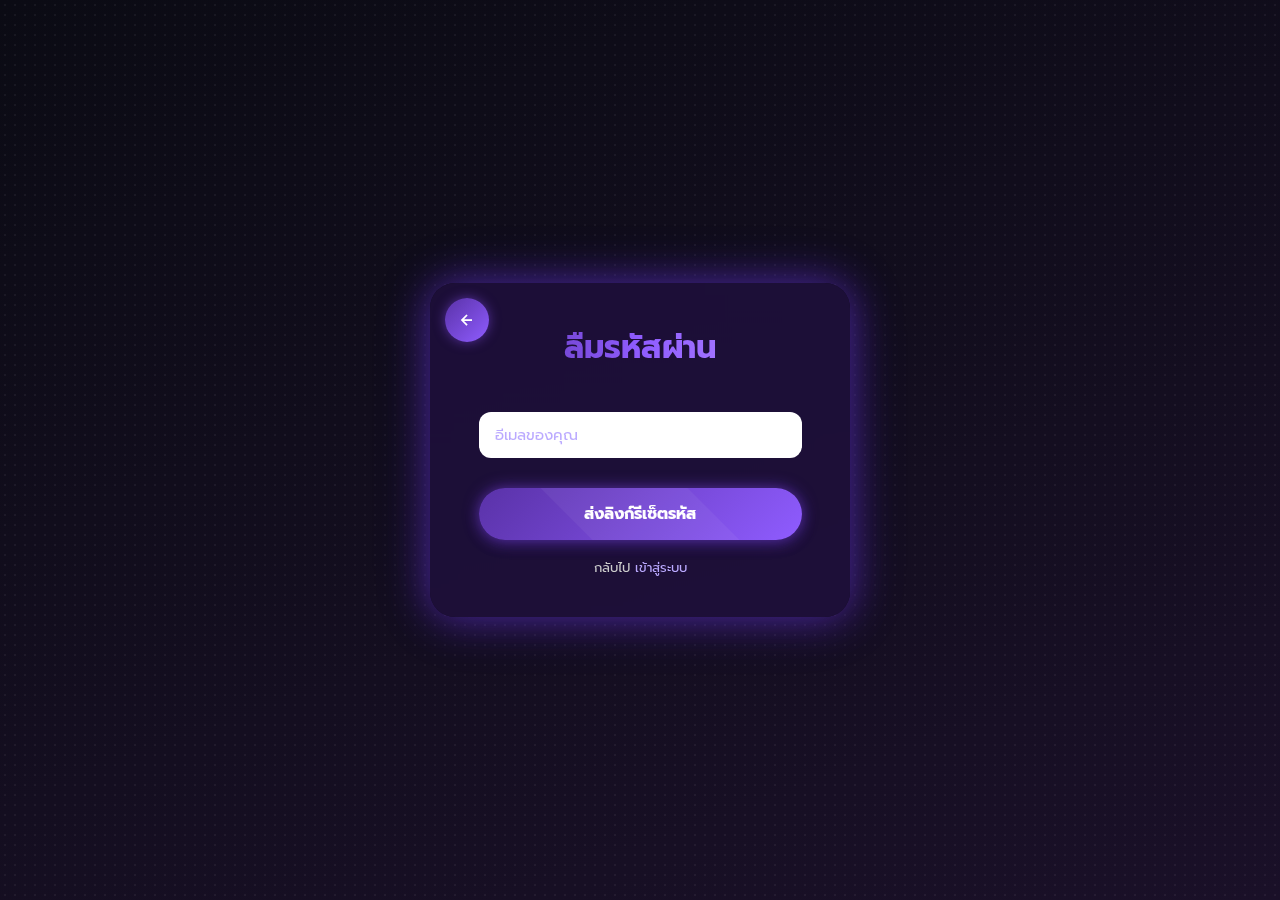
<file: forgot.html>
<!DOCTYPE html>
<html lang="th">
<head>
<meta charset="UTF-8">
<meta name="viewport" content="width=device-width, initial-scale=1.0">
<title>Forgot Password - Aniverse</title>
<link href="https://unpkg.com/boxicons@latest/css/boxicons.min.css" rel="stylesheet">
<link href="https://fonts.googleapis.com/css2?family=Prompt:wght@400;600;700&display=swap" rel="stylesheet">
<style>
/* =====================
   🌌 SOLO LEVELING FORGOT PASSWORD
   ===================== */
* {
  margin: 0;
  padding: 0;
  box-sizing: border-box;
  font-family: 'Prompt', sans-serif;
}

body {
  height: 100vh;
  display: flex;
  justify-content: center;
  align-items: center;
  overflow: hidden;
  color: #eee;
  background: linear-gradient(160deg, #0b0b14, #1a1028);
  position: relative;
}

body::before {
  content: '';
  position: absolute;
  inset: 0;
  background: radial-gradient(circle, rgba(255,255,255,0.05) 1px, transparent 1px);
  background-size: 10px 10px;
  z-index: 0;
  pointer-events: none;
}

/* =====================
   FORGOT PASSWORD CARD
   ===================== */
.forgot-card {
  position: relative;
  width: 420px;
  padding: 40px 40px;
  background: rgba(30, 15, 60, 0.85);
  border-radius: 25px;
  backdrop-filter: blur(12px);
  box-shadow: 0 0 40px rgba(120, 60, 255, 0.5), 0 0 60px rgba(80, 40, 200, 0.2);
  text-align: center;
  z-index: 1;
  overflow: hidden;
  animation: fadeIn 0.8s ease forwards;
}

.forgot-card .title {
  font-size: 32px;
  font-weight: 700;
  background: linear-gradient(90deg, #5a32a8, #8f5cff, #b58cff);
  -webkit-background-clip: text;
  color: transparent;
  margin-bottom: 30px;
}

.forgot-card input {
  width: 95%;
  padding: 12px 16px;
  margin: 10px 0;
  font-size: 15px;
  border-radius: 12px;
  border: none;
  outline: none;
}

.forgot-card input::placeholder {
  color: #bbaaff;
}

.forgot-card input:focus {
  box-shadow: 0 0 12px rgba(140,80,255,0.7), inset 0 0 10px rgba(120,60,255,0.4);
  background: rgba(60,25,100,0.6);
}

.forgot-card .btn-reset {
  width: 95%;
  padding: 14px 0;
  margin-top: 20px;
  border: none;
  border-radius: 50px;
  font-size: 16px;
  font-weight: 700;
  cursor: pointer;
  color: #fff;
  background: linear-gradient(135deg, #5a32a8, #8f5cff);
  box-shadow: 0 0 15px rgba(140,80,255,0.5), 0 5px 15px rgba(80,40,200,0.2);
  transition: all 0.3s ease;
  position: relative;
  overflow: hidden;
}

.forgot-card .btn-reset::before {
  content: '';
  position: absolute;
  top: -50%;
  left: -50%;
  width: 200%;
  height: 200%;
  background: rgba(255,255,255,0.05);
  transform: rotate(45deg);
  transition: all 0.5s ease;
}

.forgot-card .btn-reset:hover::before {
  top: -30%;
  left: -30%;
}

.forgot-card .btn-reset:hover {
  transform: scale(1.05);
  box-shadow: 0 0 25px rgba(140,80,255,0.7), 0 8px 20px rgba(80,40,200,0.3);
}

.forgot-card .extra {
  margin-top: 18px;
  font-size: 13px;
  color: #ccc;
}

.forgot-card .extra a {
  color: #bbaaff;
  text-decoration: none;
  transition: 0.3s;
}

.forgot-card .extra a:hover {
  color: #8f5cff;
  text-decoration: underline;
}

/* BACK BUTTON */
.back-btn {
  position: absolute;
  top: 15px;
  left: 15px;
  width: 44px;
  height: 44px;
  border-radius: 50%;
  border: none;
  background: linear-gradient(135deg, #5a32a8, #8f5cff);
  color: #fff;
  display: flex;
  align-items: center;
  justify-content: center;
  font-size: 20px;
  cursor: pointer;
  box-shadow: 0 0 12px rgba(140,80,255,0.5);
  transition: all 0.3s ease;
}

.back-btn:hover {
  transform: scale(1.1);
  background: linear-gradient(90deg, #8f5cff, #5a32a8);
}

/* FADE IN ANIMATION */
@keyframes fadeIn {
  from { opacity: 0; transform: translateY(20px); }
  to { opacity: 1; transform: translateY(0); }
}

/* RESPONSIVE */
@media (max-width: 400px) {
  .forgot-card {
    width: 90%;
    padding: 30px 20px;
  }

  .forgot-card input, .forgot-card .btn-reset {
    width: 95%;
  }
}
</style>
</head>
<body>

<div class="forgot-card">
  <button class="back-btn" onclick="window.location.href='login.html'">
    <i class='bx bx-left-arrow-alt'></i>
  </button>

  <div class="title">ลืมรหัสผ่าน</div>

  <input type="email" id="email" placeholder="อีเมลของคุณ">

  <button class="btn-reset" onclick="resetPassword()">ส่งลิงก์รีเซ็ตรหัส</button>

  <div class="extra">
    กลับไป <a href="login.html">เข้าสู่ระบบ</a>
  </div>
</div>

<script>
function resetPassword() {
  const email = document.getElementById("email").value.trim();
  if(email === "") {
    alert("กรุณากรอกอีเมลของคุณ");
    return;
  }
  // ตัวอย่าง mock action
  alert(`ส่งลิงก์รีเซ็ตรหัสผ่านไปที่: ${email} 🔒`);
  document.getElementById("email").value = "";
}
</script>

</body>
</html>
</file>
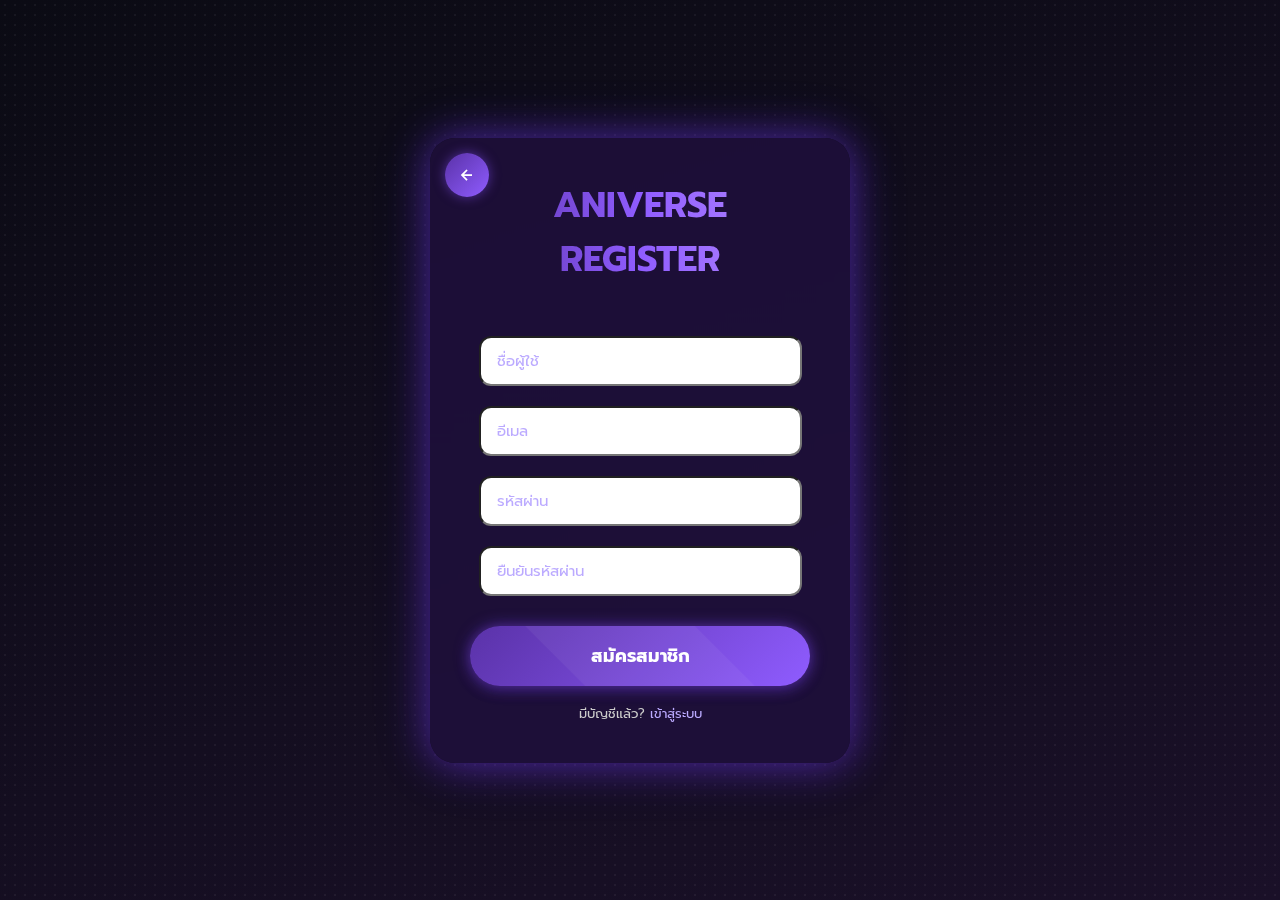
<file: register.html>
<!DOCTYPE html>
<html lang="th">
<head>
<meta charset="UTF-8">
<title>Register - Aniverse</title>
<link href="https://unpkg.com/boxicons@latest/css/boxicons.min.css" rel="stylesheet">
<link href="https://fonts.googleapis.com/css2?family=Prompt:wght@400;600;700&display=swap" rel="stylesheet">
<style>
/* (คงดีไซน์เดิมทั้งหมดที่คุณส่งมา) */
*{margin:0;padding:0;box-sizing:border-box;font-family:'Prompt',sans-serif;}
body{height:100vh;display:flex;justify-content:center;align-items:center;overflow:hidden;color:#eee;background:linear-gradient(160deg,#0b0b14,#1a1028);position:relative;}
body::before{content:'';position:absolute;inset:0;background:radial-gradient(circle,rgba(255,255,255,0.05)1px,transparent 1px);background-size:10px 10px;z-index:0;pointer-events:none;}
.register-card{position:relative;width:420px;padding:40px 40px;background:rgba(30,15,60,0.85);border-radius:25px;backdrop-filter:blur(12px);box-shadow:0 0 40px rgba(120,60,255,0.5),0 0 60px rgba(80,40,200,0.2);text-align:center;z-index:1;overflow:hidden;}
.register-card .title{font-size:36px;font-weight:700;background:linear-gradient(90deg,#5a32a8,#8f5cff,#b58cff);-webkit-background-clip:text;color:transparent;margin-bottom:40px;}
.register-card input{width:95%;padding:12px 16px;margin:10px 0;font-size:15px;border-radius:12px;}
.register-card input::placeholder{color:#bbaaff;}
.register-card input:focus{box-shadow:0 0 12px rgba(140,80,255,0.7),inset 0 0 10px rgba(120,60,255,0.4);background:rgba(60,25,100,0.6);}
.register-card .btn-register{width:100%;padding:16px 0;font-size:18px;border-radius:50px;border:none;font-weight:700;cursor:pointer;color:#fff;background:linear-gradient(135deg,#5a32a8,#8f5cff);box-shadow:0 0 15px rgba(140,80,255,0.5),0 5px 15px rgba(80,40,200,0.2);transition:all 0.3s ease;position:relative;overflow:hidden;margin-top:20px;}
.register-card .btn-register::before{content:'';position:absolute;top:-50%;left:-50%;width:200%;height:200%;background:rgba(255,255,255,0.05);transform:rotate(45deg);transition:all 0.5s ease;}
.register-card .btn-register:hover::before{top:-30%;left:-30%;}
.register-card .btn-register:hover{transform:scale(1.05);box-shadow:0 0 25px rgba(140,80,255,0.7),0 8px 20px rgba(80,40,200,0.3);}
.register-card .extra{margin-top:18px;font-size:13px;color:#ccc;}
.register-card .extra a{color:#bbaaff;text-decoration:none;transition:0.3s;}
.register-card .extra a:hover{color:#8f5cff;text-decoration:underline;}
.back-btn{position:absolute;top:15px;left:15px;width:44px;height:44px;border-radius:50%;border:none;background:linear-gradient(135deg,#5a32a8,#8f5cff);color:#fff;display:flex;align-items:center;justify-content:center;font-size:20px;cursor:pointer;box-shadow:0 0 12px rgba(140,80,255,0.5);transition:all 0.3s ease;}
.back-btn:hover{transform:scale(1.1);background:linear-gradient(90deg,#8f5cff,#5a32a8);}
</style>
</head>
<body>

<div class="register-card">
  <button class="back-btn" onclick="window.location.href='index.html'">
    <i class='bx bx-left-arrow-alt'></i>
  </button>

  <div class="title">ANIVERSE REGISTER</div>

  <input type="text" id="username" placeholder="ชื่อผู้ใช้">
  <input type="email" id="email" placeholder="อีเมล">
  <input type="password" id="password" placeholder="รหัสผ่าน">
  <input type="password" id="confirm-password" placeholder="ยืนยันรหัสผ่าน">

  <button class="btn-register" onclick="register()">สมัครสมาชิก</button>

  <div class="extra">
    มีบัญชีแล้ว? <a href="login.html">เข้าสู่ระบบ</a>
  </div>
</div>

<script>
function register() {
  const user = document.getElementById("username").value.trim();
  const email = document.getElementById("email").value.trim();
  const pass = document.getElementById("password").value.trim();
  const confirm = document.getElementById("confirm-password").value.trim();

  if(!user || !email || !pass || !confirm) {
    alert("กรุณากรอกข้อมูลให้ครบทุกช่อง");
    return;
  }

  if(pass !== confirm) {
    alert("รหัสผ่านไม่ตรงกัน");
    return;
  }

  // โหลดรายชื่อผู้ใช้เดิม
  let users = JSON.parse(localStorage.getItem("users")) || [];

  // ตรวจว่าชื่อซ้ำไหม
  const exists = users.some(u => u.username === user);
  if (exists) {
    alert("ชื่อผู้ใช้นี้ถูกใช้แล้ว กรุณาใช้ชื่ออื่น");
    return;
  }

  // บันทึกผู้ใช้ใหม่
  users.push({ username: user, email: email, password: pass });
  localStorage.setItem("users", JSON.stringify(users));

  alert("สมัครสมาชิกสำเร็จ! คุณสามารถเข้าสู่ระบบได้แล้ว");
  window.location.href = "login.html";
}
</script>

</body>
</html>
</file>
